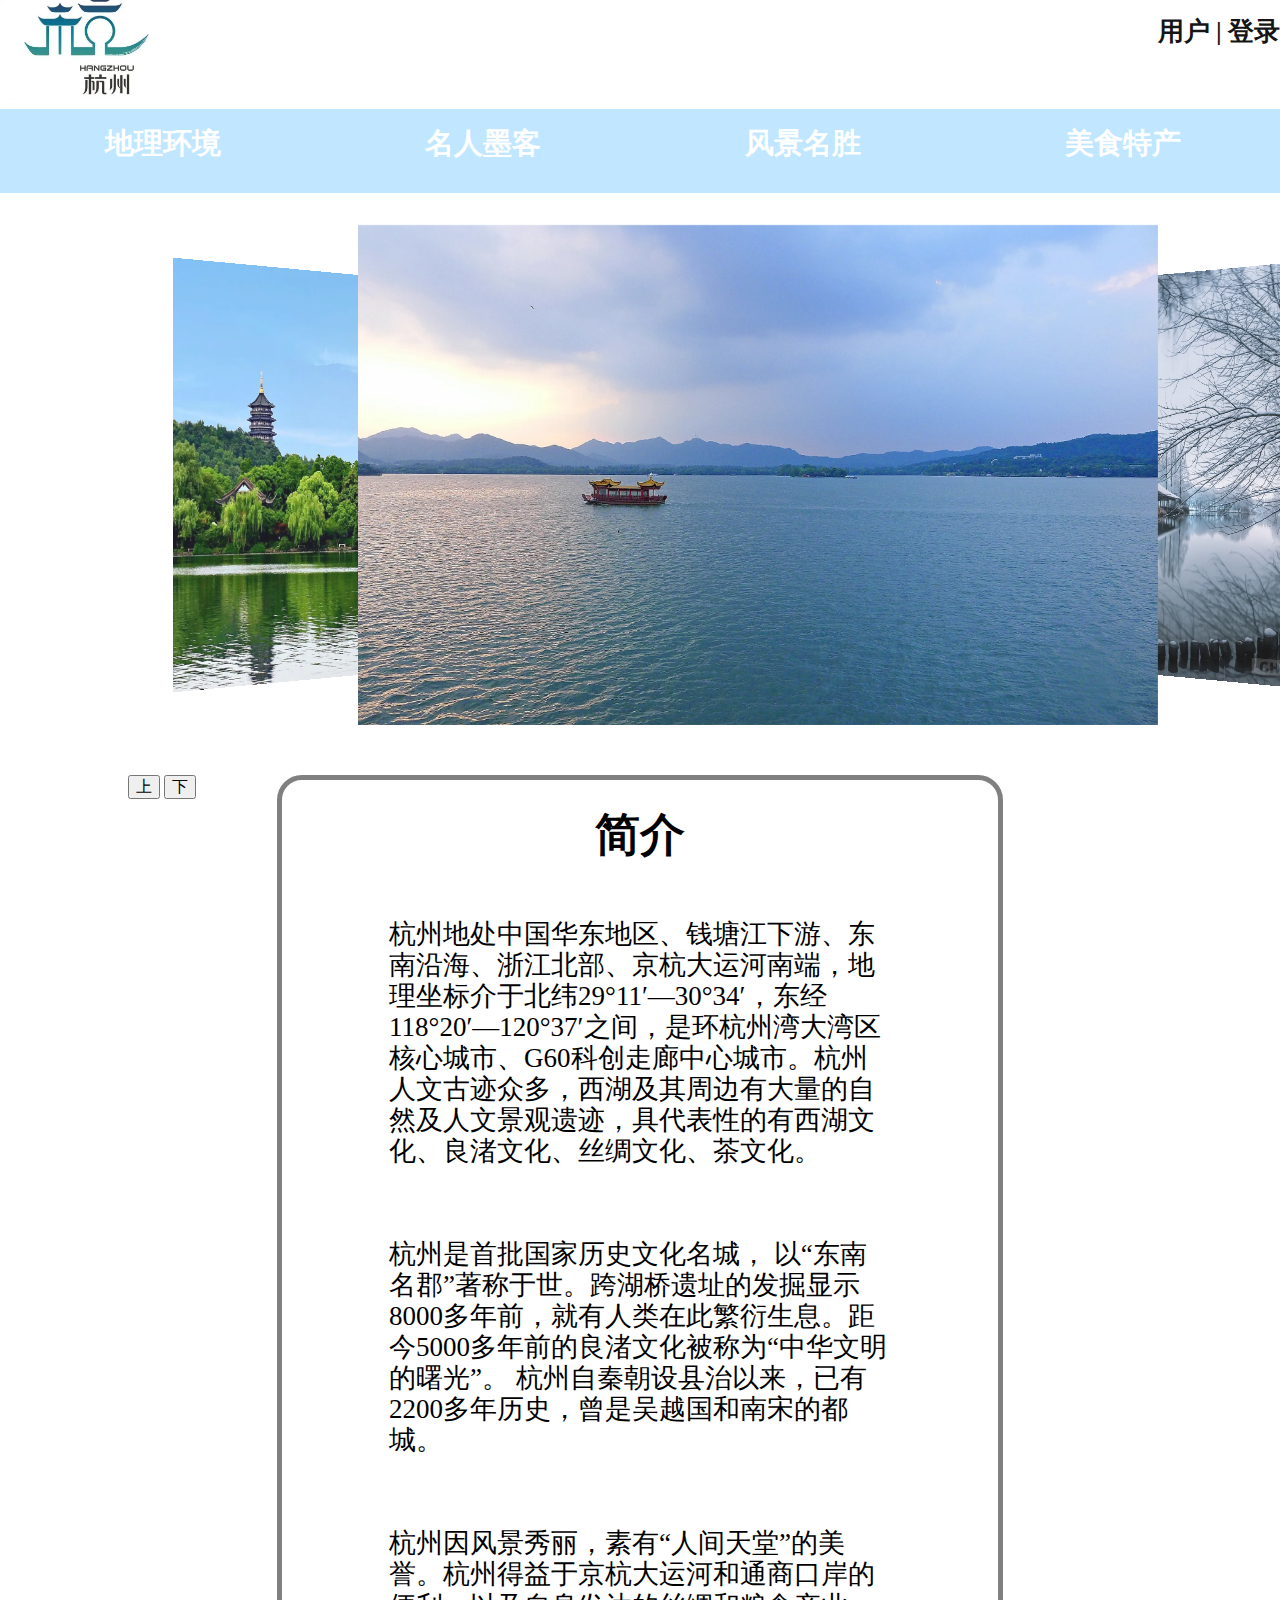
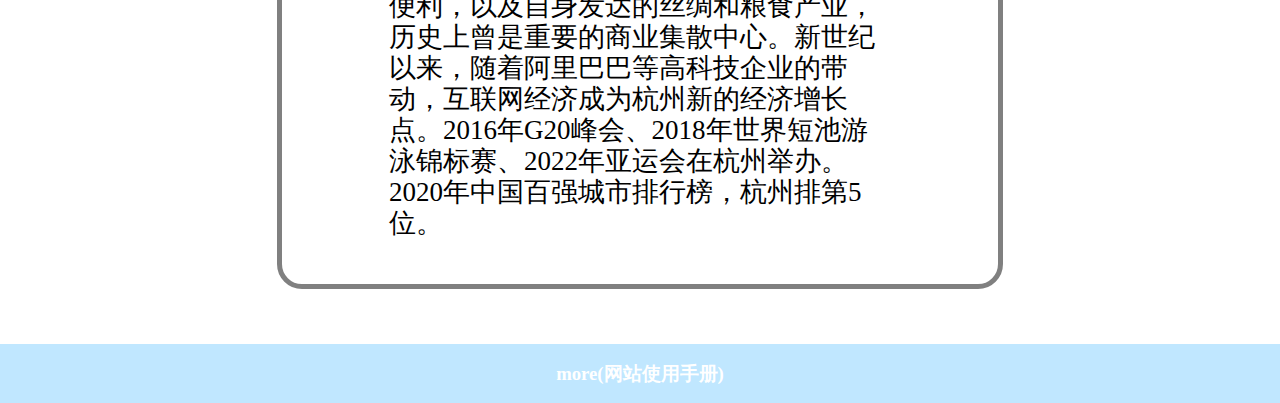
<file: index.html>
<!DOCTYPE html>
<html>
<head>
	<meta charset = "UTF-8">
	<!-- <meta name="viewport"
      content="width=device-width; initial-scale=1; maximum-scale=1; minimum-scale=1; user-scalable=no;"> -->
	<link rel="stylesheet" type="text/css" href="css/style.css">
	<script src="js/jquery-1.9.1.min.js"></script>
	
	<title>介绍杭州</title>
</head>
<body>
	<header>
		<img src="./static/logo.jpg" height="100vh" />
		<a href="log.html" id="log1"><h1>用户 | 登录</h1></a>
	</header>
	<div id="d1">
		<span><a href="dili.html">地理环境</a></span>
		<span><a href="mingren.html">名人墨客</a></span>
		<span><a href="fengjing.html">风景名胜</a></span>
		<span><a href="meishi.html">美食特产</a></span>
	</div>
	<div id="d2">
		<div class="lbt-box">
			<div class="imgs">
				<div class="imgitem">
					<img src="static/00.jpg">
				</div>
				<div class="imgitem">
					<img src="static/001.jpg">
				</div>
				<div class="imgitem">
					<img src="static/03.jpg">
				</div>
				<div class="imgitem">
					<img src="static/01.jpg">
				</div>
			
				<div class="imgitem">
					<img src="static/00.jpg">
				</div>
				<div class="imgitem">
					<img src="static/001.jpg">
				</div>
				<div class="imgitem">
					<img src="static/03.jpg">
				</div>
				<div class="imgitem">
					<img src="static/01.jpg">
				</div>
				
			</div>
			<button id="pre" type="button">上</button>
			<button id="next" type="button">下</button>
		</div>
	<span id="pp">
		<h1>简介</h1>
		<p>
		 杭州地处中国华东地区、钱塘江下游、东南沿海、浙江北部、京杭大运河南端，地理坐标介于北纬29°11′—30°34′，东经118°20′—120°37′之间，是环杭州湾大湾区核心城市、G60科创走廊中心城市。杭州人文古迹众多，西湖及其周边有大量的自然及人文景观遗迹，具代表性的有西湖文化、良渚文化、丝绸文化、茶文化。
		</p>
        <p> 
		杭州是首批国家历史文化名城， 以“东南名郡”著称于世。跨湖桥遗址的发掘显示8000多年前，就有人类在此繁衍生息。距今5000多年前的良渚文化被称为“中华文明的曙光”。
	    杭州自秦朝设县治以来，已有2200多年历史，曾是吴越国和南宋的都城。
		</p> 
		<p>
		杭州因风景秀丽，素有“人间天堂”的美誉。杭州得益于京杭大运河和通商口岸的便利，以及自身发达的丝绸和粮食产业，历史上曾是重要的商业集散中心。新世纪以来，随着阿里巴巴等高科技企业的带动，互联网经济成为杭州新的经济增长点。2016年G20峰会、2018年世界短池游泳锦标赛、2022年亚运会在杭州举办。 2020年中国百强城市排行榜，杭州排第5位。
		</p>
	</span>
	</div>
	<div id="bo"><a href="more.html"><h3> more(网站使用手册)</h3></a></div>
	
</body>
<script type="text/javascript" src="js/index.js"></script>
</html>
</file>
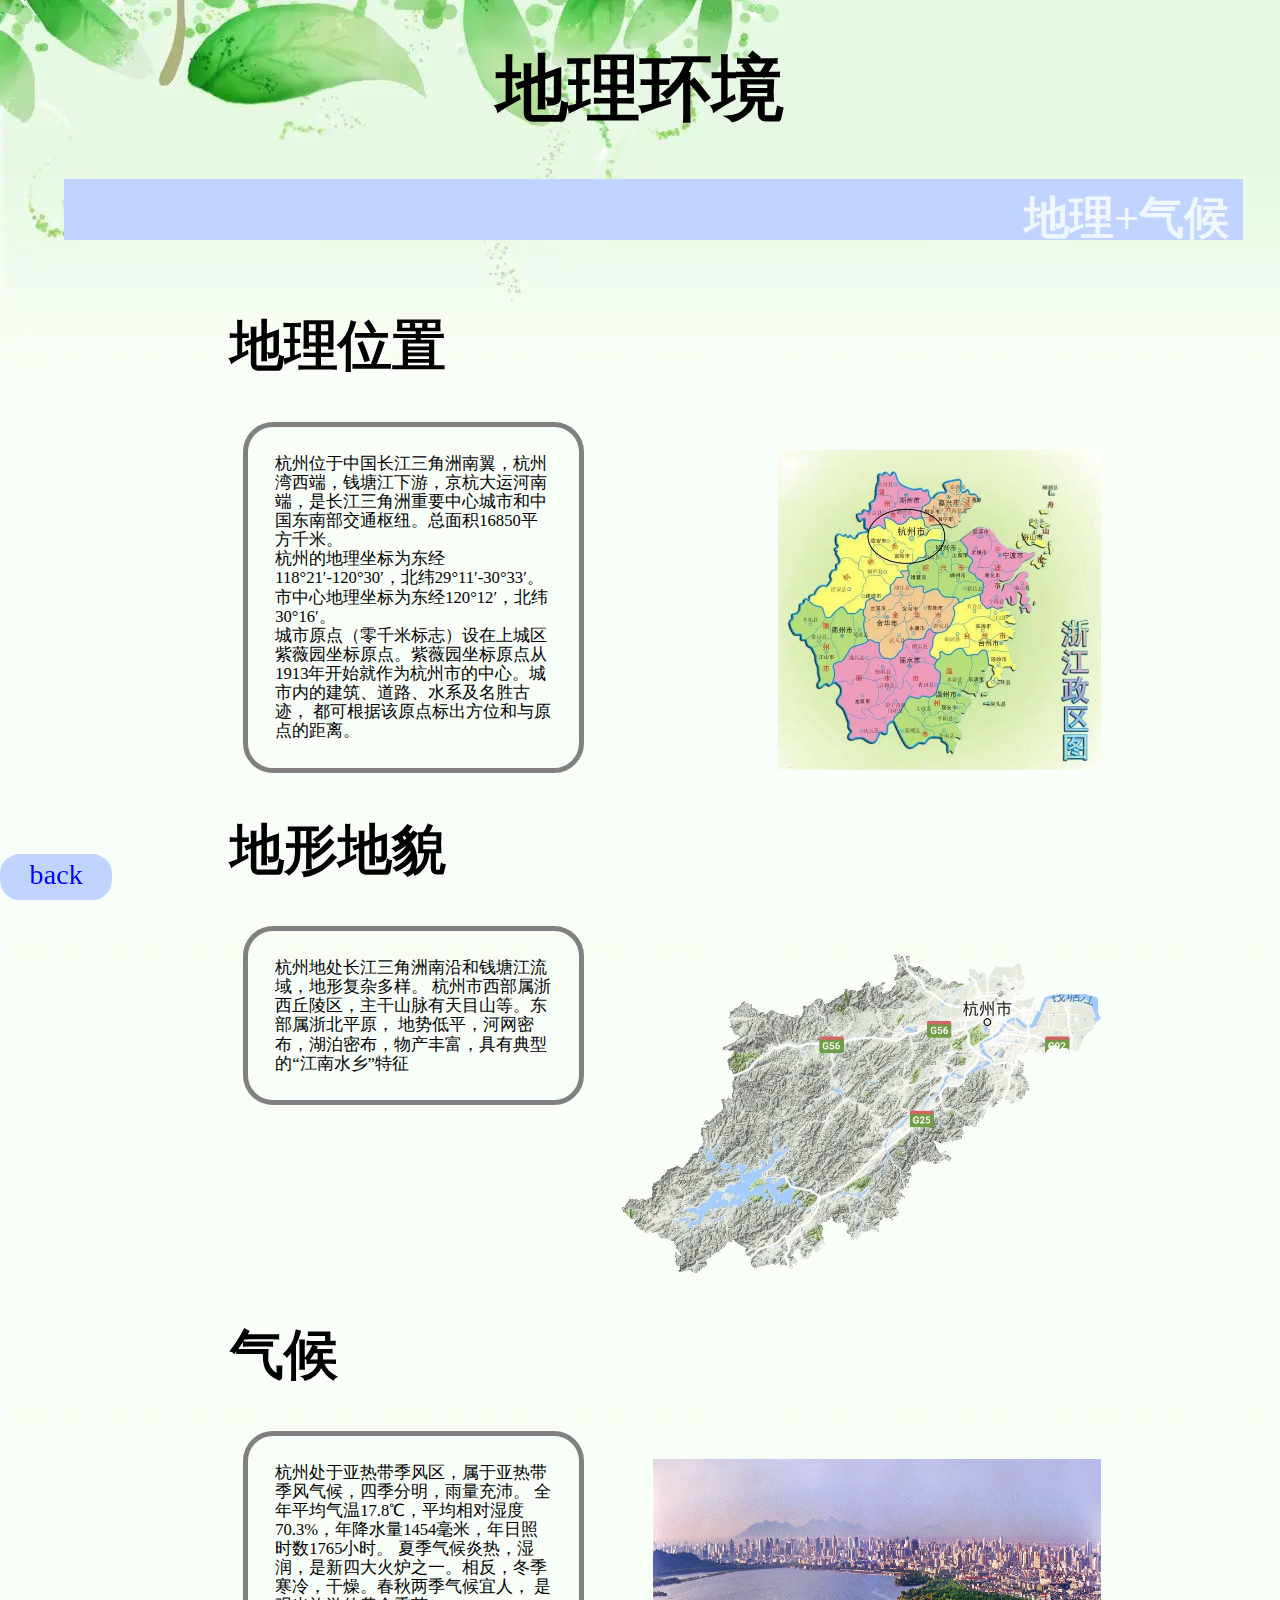
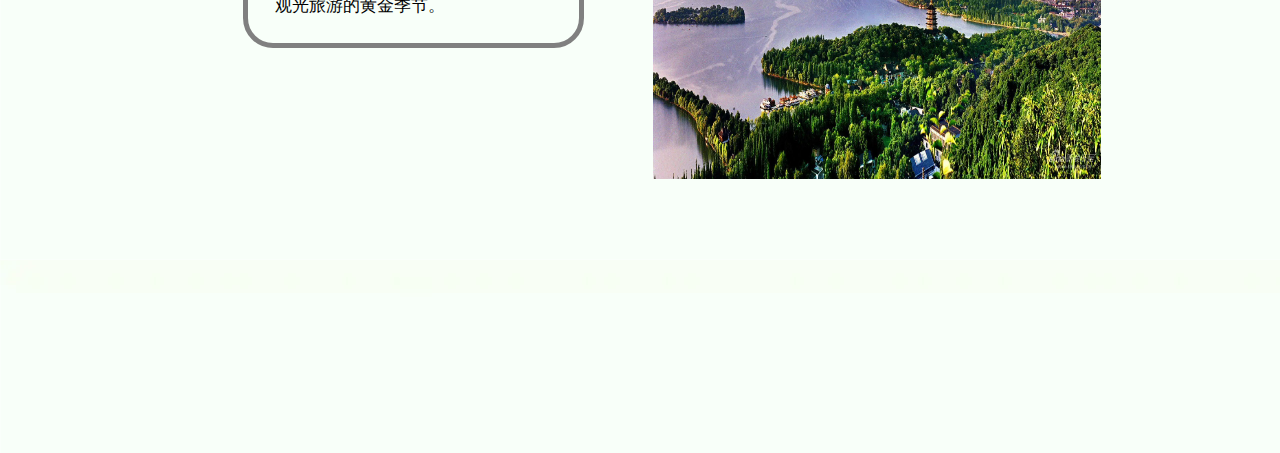
<file: dili.html>
<!DOCTYPE html>
<html>
    <head>
    <meta charset = "UTF-8">
	<link rel="stylesheet" type="text/css" href="css/dili.css">
	<title>
        地理
    </title>
    </head>
    <body>
        <div id="d0">
        <h1>地理环境</h1>
        <div id="d00">地理+气候</div>

        </div>
        <div id="item">
                <div class="d22">
                    <div class="d10">
                        <h2>地理位置</h2>
                        <div class="d1">
                        <p>
                            杭州位于中国长江三角洲南翼，杭州湾西端，钱塘江下游，京杭大运河南端，是长江三角洲重要中心城市和中国东南部交通枢纽。总面积16850平方千米。<br/>
                            杭州的地理坐标为东经118°21′-120°30′，北纬29°11′-30°33′。市中心地理坐标为东经120°12′，北纬30°16′。<br/>

                            城市原点（零千米标志）设在上城区紫薇园坐标原点。紫薇园坐标原点从1913年开始就作为杭州市的中心。城市内的建筑、道路、水系及名胜古迹，
                            都可根据该原点标出方位和与原点的距离。
                        </p>
                        </div>
                    </div>
                    <div class="pic"><img class="p" src="static/地理/地图1.jpg"></div>
                </div>
                <div class="d22"> 
                    <div class="d10">
                    <h2>地形地貌</h2>
                    <div class="d1">
                    <p>
                        杭州地处长江三角洲南沿和钱塘江流域，地形复杂多样。
                        杭州市西部属浙西丘陵区，主干山脉有天目山等。东部属浙北平原，
                        地势低平，河网密布，湖泊密布，物产丰富，具有典型的“江南水乡”特征
                    </p>
                    </div>
                    </div>
                    <div class="pic"><img class="p" src="static/地理/地形1.jpg"></div>
                    
                </div>
                <div class="d22">
                    <div class="d10">
                    <h2>气候</h2>
                    <div class="d1">
                    <p>
                        杭州处于亚热带季风区，属于亚热带季风气候，四季分明，雨量充沛。
                        全年平均气温17.8℃，平均相对湿度70.3%，年降水量1454毫米，年日照时数1765小时。
                        夏季气候炎热，湿润，是新四大火炉之一。相反，冬季寒冷，干燥。春秋两季气候宜人，
                        是观光旅游的黄金季节。
                    </p>
                    </div>
                    </div>
                    <div class="pic"><img id="sp"  src="static/01.jpg"></div>
                </div>
        </div>
        <a href="index.html"><div id="bo">back</div></a>
    </body>
</html>
</file>
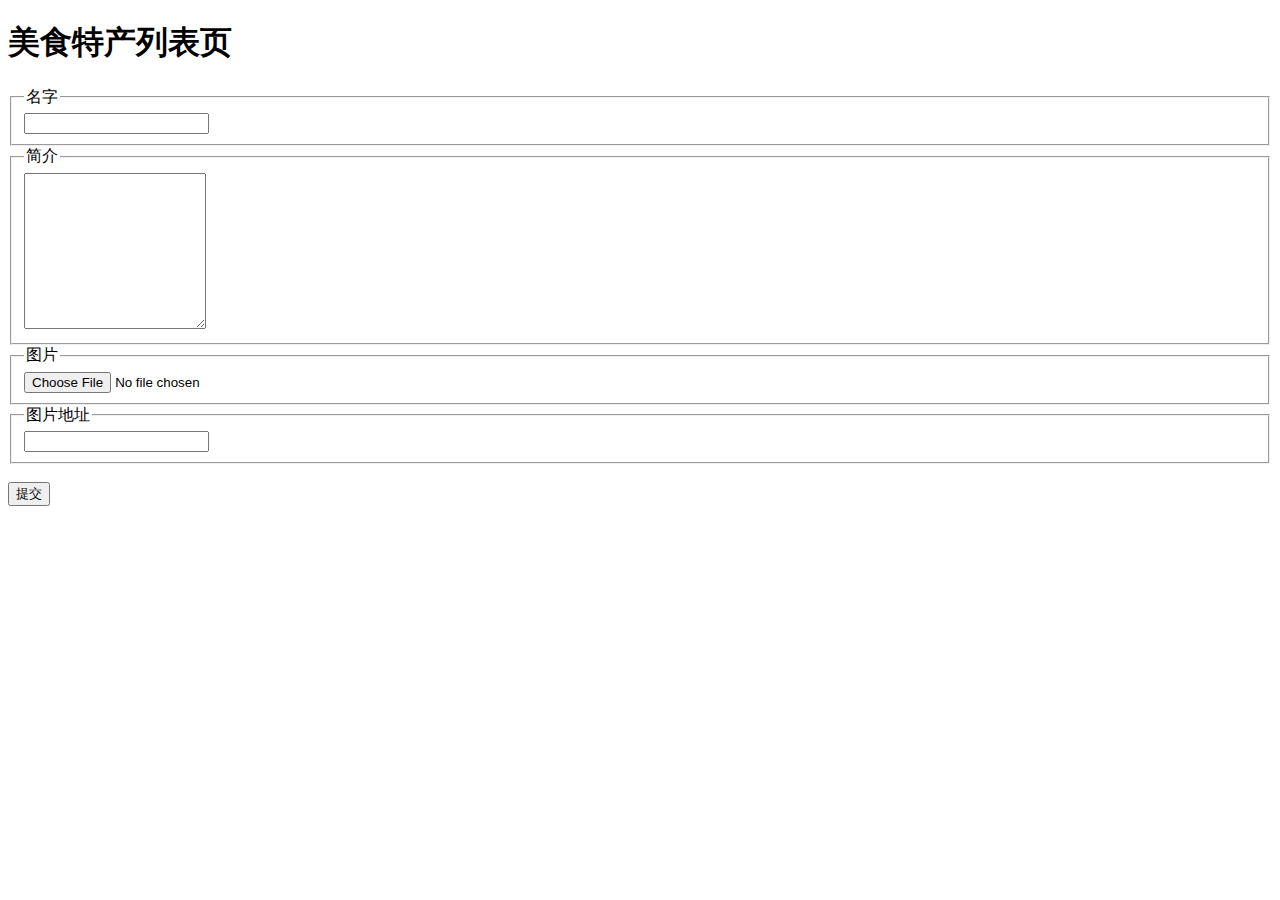
<file: edit2.html>
<!DOCTYPE html>
<html>
<head>
    <meta charset = "UTF-8">
    <meta name="viewport"
      content="width=device-width; initial-scale=1; maximum-scale=1; minimum-scale=1; user-scalable=no;">
    <title>表单2</title>
</head>
<body>
    <h1 text-align="center"> 美食特产列表页 </h1>
    <fieldset>
		<legend>名字</legend>
			<input type="text" name="textTest" maxlength="9"
			size="20" class="textname"/>
	</fieldset>
    <fieldset>
		<legend>简介</legend>
			<textarea name="textareaTest"
				cols="20"
				rows="10" class="content">
			</textarea>
	</fieldset>
    <fieldset>
		<legend>图片</legend>
			<input type="file" name="fileTest" size="30" id="upload_file"/>
	</fieldset>
	<fieldset>
		<legend>图片地址</legend>
		<input type="text" name="address" maxlength="30" size="20" class="address"/>
	</fieldset>
	</br>
    <button onclick="button()"> 提交</button>
	<a id="back11" href="./meishi.html"></a>
</body>
<script src="js/jquery-1.9.1.min.js"></script>
<script type="text/javascript" src="js/edit2.js"></script>
</html>
</file>
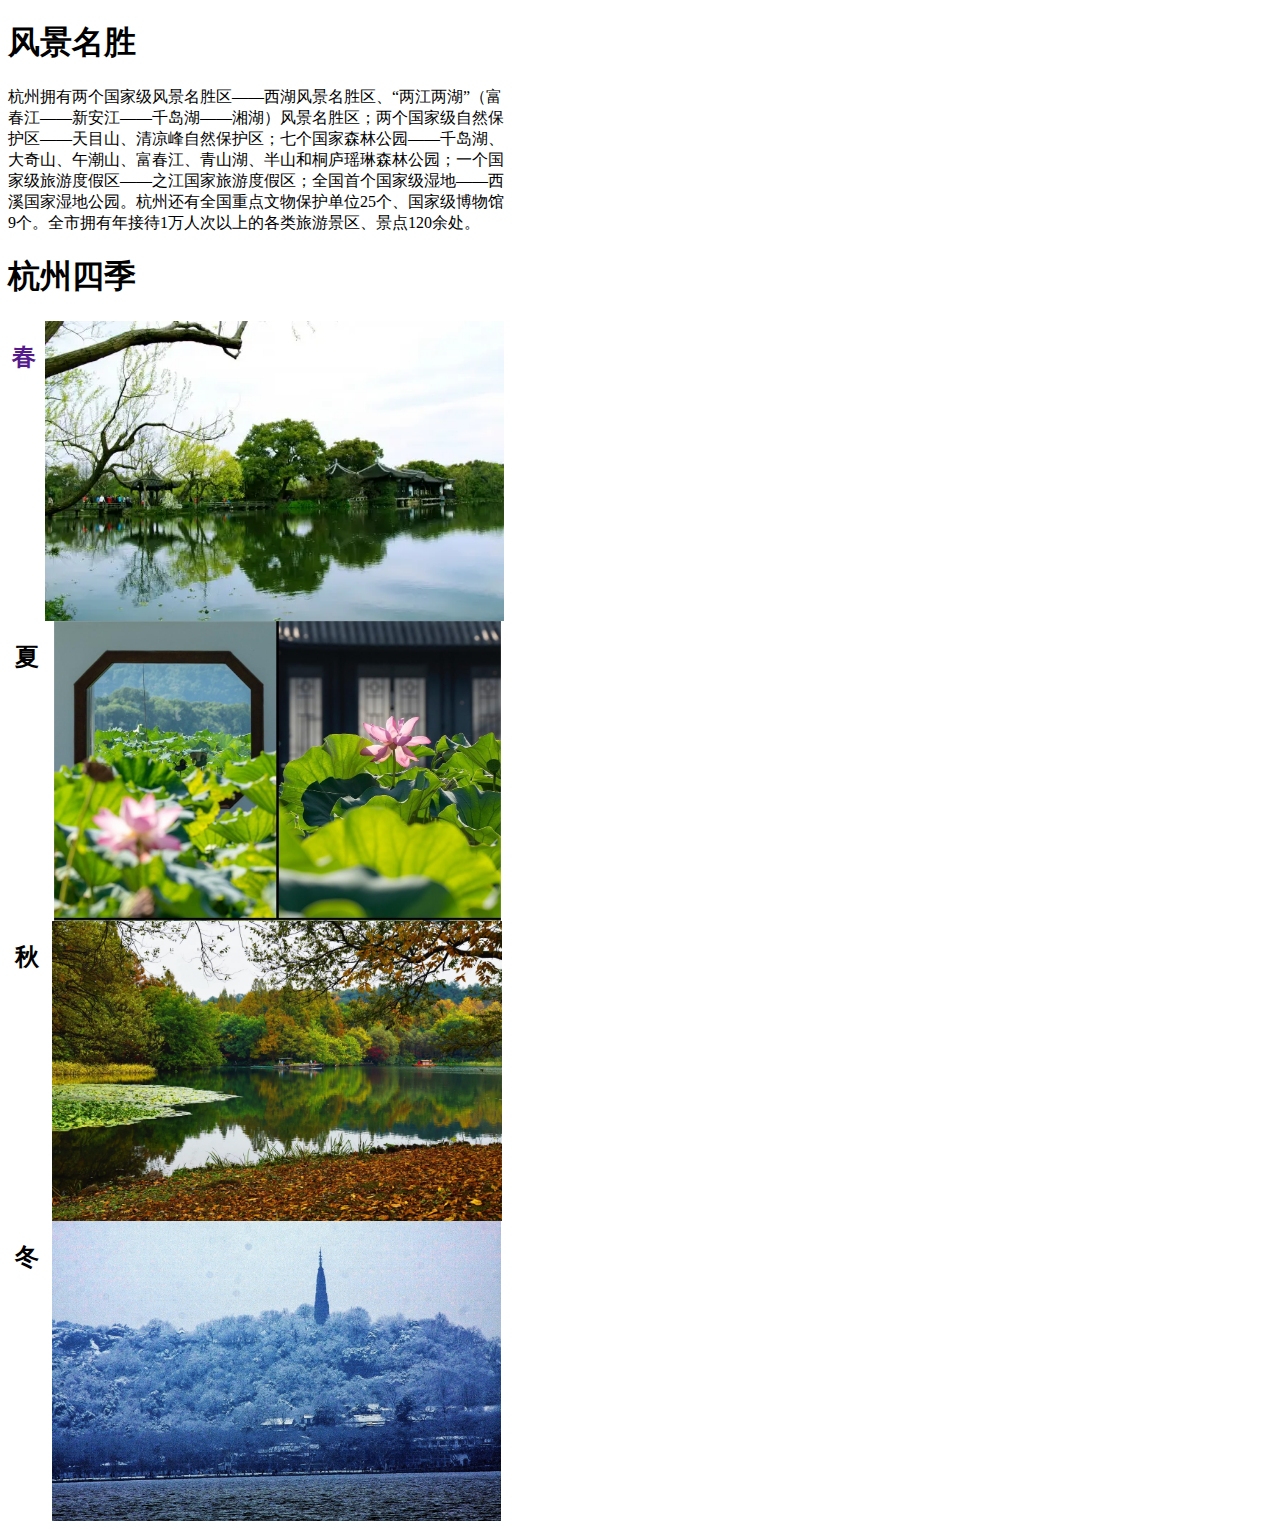
<file: fengjing.html>
<!DOCTYPE html>
<html>
    <head>
    <meta charset = "UTF-8">
	<link rel="stylesheet" type="text/css" href="css/fengjing.css">
	<title>
        风景名胜
    </title>
        
    </head>
    <body>
    <div id="d0">
    <h1>风景名胜</h1>
    <p>杭州拥有两个国家级风景名胜区——西湖风景名胜区、“两江两湖”（富春江——新安江——千岛湖——湘湖）风景名胜区；两个国家级自然保护区——天目山、清凉峰自然保护区；七个国家森林公园——千岛湖、大奇山、午潮山、富春江、青山湖、半山和桐庐瑶琳森林公园；一个国家级旅游度假区——之江国家旅游度假区；全国首个国家级湿地——西溪国家湿地公园。杭州还有全国重点文物保护单位25个、国家级博物馆9个。全市拥有年接待1万人次以上的各类旅游景区、景点120余处。</p>
    <h1>杭州四季</h1>
    </div>
    <div id="d1">
        <a href="">
            <div>
                <h2>春</h2>
            </div>
            <div>
                <img src="static/风景/春.jpg" height="300px">
            </div>
        </a>
        <a>
            <div>
                <h2>夏</h2>
            </div>
            <div>
                <img src="static/风景/夏(1).png" height="300px">
            </div>
        </a>
        <a>
            <div>
                <h2>秋</h2>

            </div>
            <div>
                <img src="static/风景/秋.jpg" height="300px">
            </div>
        </a>
        <a>
            <div>
                <h2>冬</h2>
            </div>
            <div>
                <img src="static/风景/冬.jpg" height="300px">
            </div>
        </a>
    </div>
    </body>
</html>
</file>
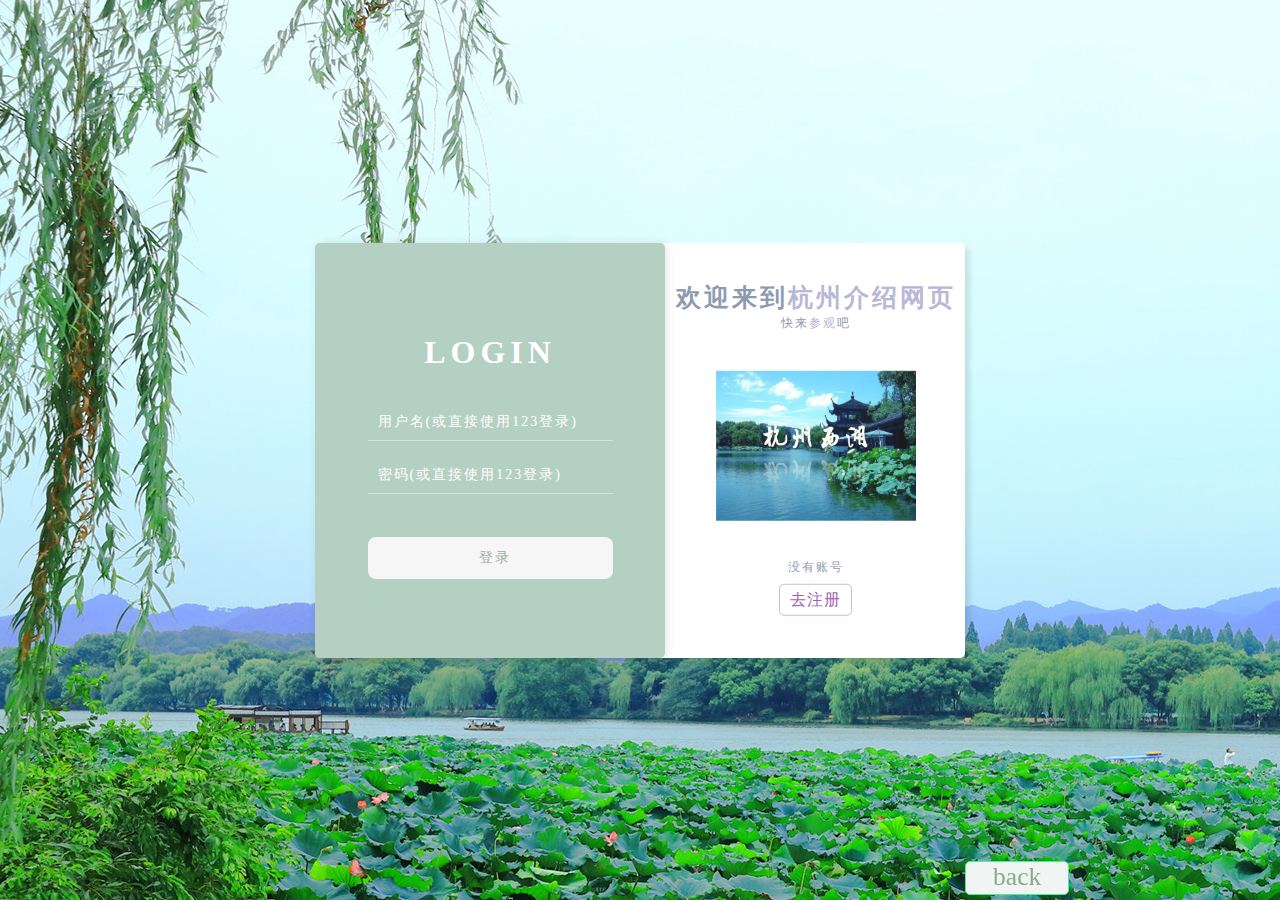
<file: log.html>
<!DOCTYPE html>
<html lang="en">
<head>
    <meta charset="UTF-8">
    <meta http-equiv="X-UA-Compatible" content="IE=edge">
    <meta name="viewport" content="width=device-width, initial-scale=1.0">
    <link rel="stylesheet" type="text/css" href="css/log.css">
	<script src="js/jquery-1.9.1.min.js"></script>
    <title>log-in</title>
</head>
<body>
    <div class="container">
        <div class="form-box">
            <!-- 注册 -->
		<form action="" method="post" class="register-box hidden">
			<h1>register</h1>
			<input type="text" placeholder="用户名" name="username" id="user1">
			<input type="password" placeholder="密码" name="password" id="pw1">
			<input type="button" name="" class="but" id="reg" value="注册" />
		</form>
		<!-- 登录 -->
            <form action="" method="post" class="login-box">
            	<h1>login</h1>
            	<input type="text" placeholder="用户名(或直接使用123登录)" name="username" id="user2">
            	<input type="password" placeholder="密码(或直接使用123登录)" name="password" id="pw2">
            	<input type="button" name="" class="but" id="log" value="登录" />
            </form>
        </div>
        <div class="con-box left">
            <h2>欢迎来到<span>杭州介绍网页</span></h2>
            <p>快来<span>参观</span>吧</p>
            <img src="./static/04.jpg" alt="">
            <p>已有账号</p>
            <button id="login">去登录</button>
        </div>
        <div class="con-box right">
            <h2>欢迎来到<span>杭州介绍网页</span></h2>
            <p>快来<span>参观</span>吧</p>
            <img src="./static/04.jpg" alt="">
            <p>没有账号</p>
            <button id="register">去注册</button>
        </div>
    </div>
    <a href="index.html"><div id="bo">back</div></a>
    <script type="text/javascript" src="js/log.js"></script> 
</body>
</html>
</file>
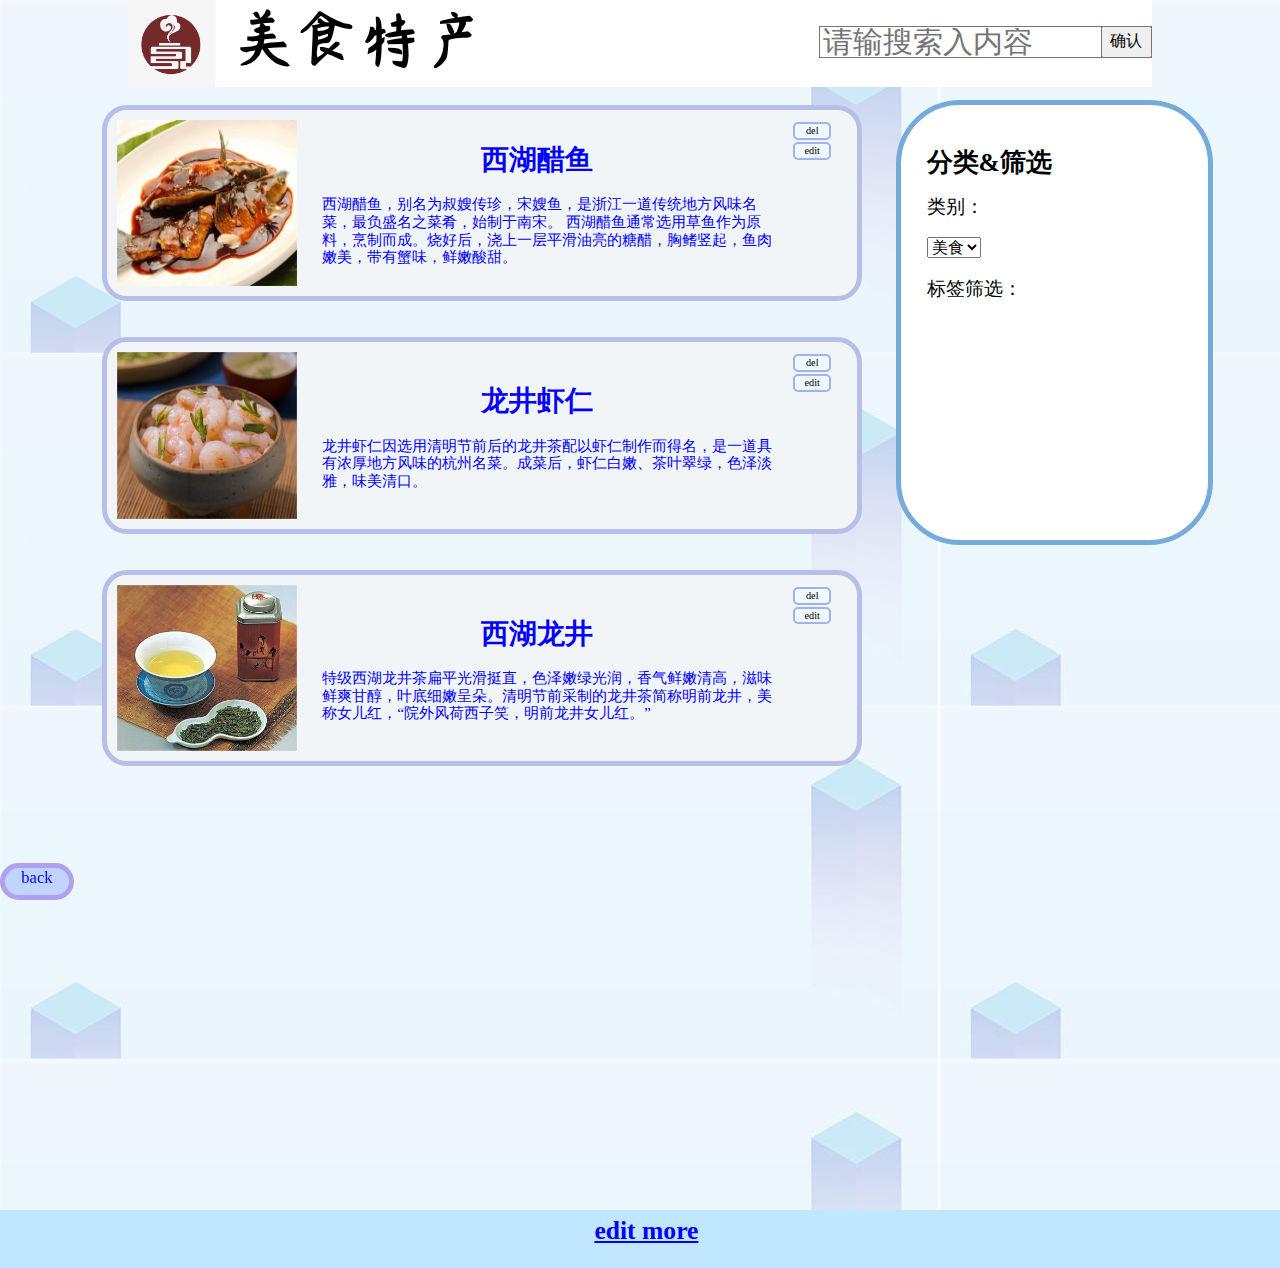
<file: meishi.html>
<!DOCTYPE html>
<html>
    <head>
    <meta charset = "UTF-8">
	<link rel="stylesheet" type="text/css" href="css/meishi.css">
	<title>
        美食特产
    </title>
    </head>
    <body>
        <div id="d0">
            <img id="head1" src="static/foodlogo.jpg">
            <i id="head0" class="web-font">美食特产</i>
            <span class="i1">
                <input type="text" class="in1" placeholder="请输搜索入内容">
            </span>
            <span class="i2">
                <input type="submit" class="in2" value="确认">
            </span>
        </div>
        <div id="d1">
            <span class="i0">
            </span>
        </div>
        <div id="d2">
            <div class="ex_all">
                <span id="ds1">
                    <span class="item" id="x">
                        <a class="fff" href="./fenyemian/meishi/糖醋排骨.html?id=x">
                            <div>
                                <img src="static/页面素材/美食/西湖醋鱼/00.jpg">
                            </div>
                            <div class="f2">
                                <h1 class="web-font2">西湖醋鱼</h1>
                                <p>
                                    西湖醋鱼，别名为叔嫂传珍，宋嫂鱼，是浙江一道传统地方风味名菜，最负盛名之菜肴，始制于南宋。
                                    西湖醋鱼通常选用草鱼作为原料，烹制而成。烧好后，浇上一层平滑油亮的糖醋，胸鳍竖起，鱼肉嫩美，带有蟹味，鲜嫩酸甜。

                                </p>
                            </div>
                        </a> 
                        <div class="change">
                                <button  onclick="del1(this)" class="del1">del</button>
                                <button onclick="window.open('./edit.html')">edit</button>
                        </div>
                    </span>
                    <span class="item" id="y">
                        <a class="fff" href="./fenyemian/meishi/龙井虾仁.html?id=y">
                            <div>
                                <img src="static/页面素材/美食/龙井虾仁/00.jpg">
                            </div>
                            <div class="f2">
                                <h1 class="web-font2">龙井虾仁</h1>
                                <p>
                                    龙井虾仁因选用清明节前后的龙井茶配以虾仁制作而得名，是一道具有浓厚地方风味的杭州名菜。成菜后，虾仁白嫩、茶叶翠绿，色泽淡雅，味美清口。
                                </p>
                            </div>
                        </a> 
                        <div class="change">
                                <button onclick="del1(this)">del</button>
                                <button onclick="window.open('./edit.html')">edit</button>
                        </div>
                    </span>
                    <span class="item" id="z">
                        <a class="fff" href="./yemian.html?id=z">
                            <div>
                                <img src="static/页面素材/特产/西湖龙井/00.jpg">
                            </div>
                            <div class="f2">
                                <h1 class="web-font2">西湖龙井</h1>
                                <p>
                                    特级西湖龙井茶扁平光滑挺直，色泽嫩绿光润，香气鲜嫩清高，滋味鲜爽甘醇，叶底细嫩呈朵。清明节前采制的龙井茶简称明前龙井，美称女儿红，“院外风荷西子笑，明前龙井女儿红。”
                                </p>   
                            </div>
                        </a> 
                        <div class="change">
                                <button onclick="del1(this)">del</button>
                                <button >edit</button>
                        </div>
                    </span>

                </span>

                <div class="extra"></div>
            </div>
            <span id="ds2">
                <h1>分类&筛选</h1>
                <div>
                    <div>
                    <p>类别：</p>
                    <select>
                        <option>美食</option>
                        <option>特产</option>
                    </select>
                    </div>
                    <div>
                        <p>标签筛选：</p>
                    </div>
                </div>
            </span>
        </div>
        <div>
            <a href="edit2.html" id="b1"> edit more</a>
        </div>
        <a href="index.html"><div id="bo">back</div></a>
    </body>
    <script src="js/jquery-1.9.1.min.js"></script>
<script type="text/javascript" src="js/meishi.js"></script>
</html>
</file>
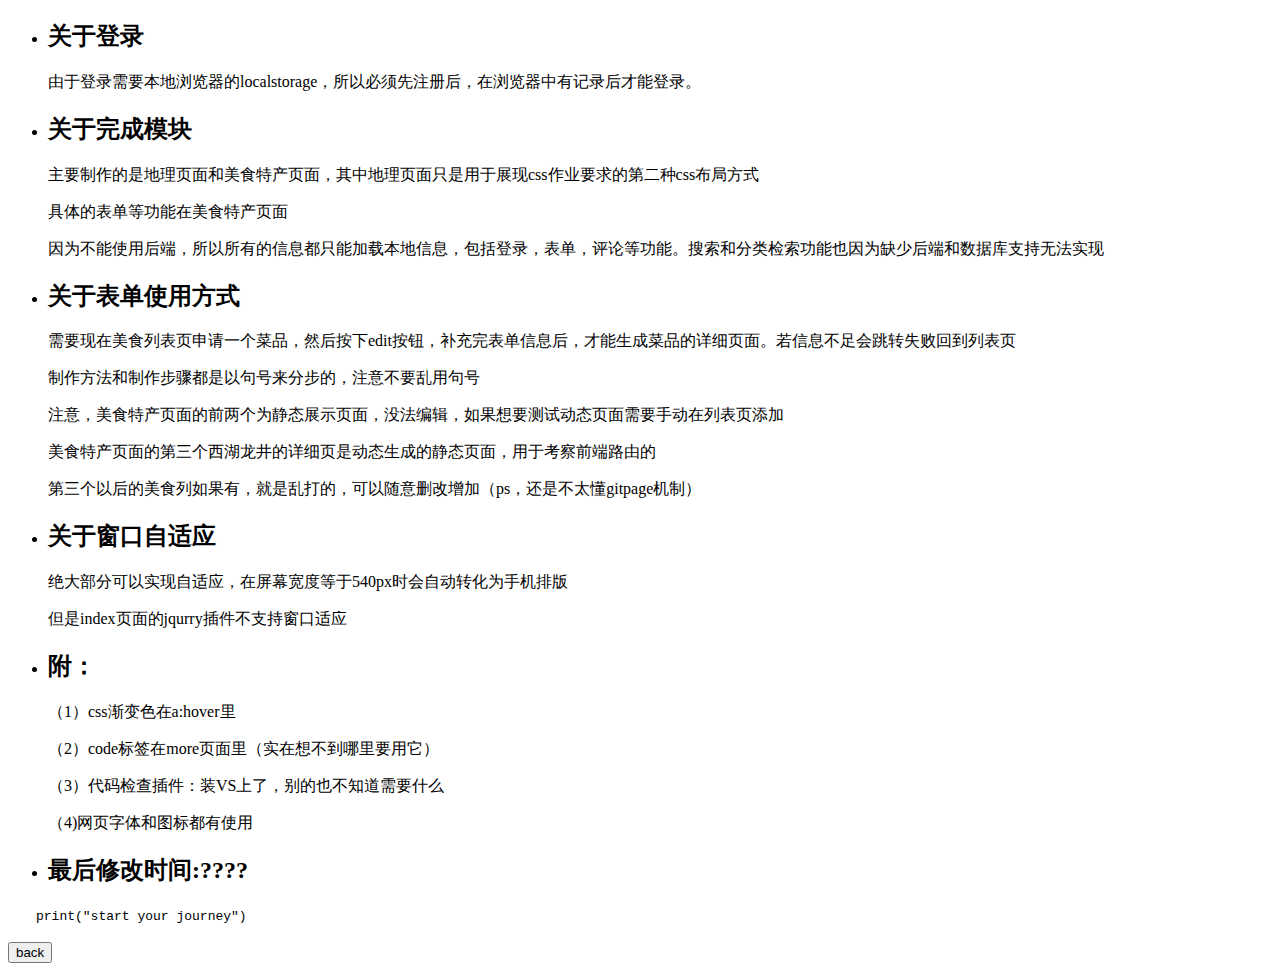
<file: more.html>
<!DOCTYPE html>
<html>
    <head>
        <meta charset = "UTF-8">
        <title>
            more
        </title>
        </head>
    <ul>
        <li>
            <h2>关于登录</h2>
            <p>
                由于登录需要本地浏览器的localstorage，所以必须先注册后，在浏览器中有记录后才能登录。
            </p>
        </li>
        <li>
            <h2>关于完成模块</h2>
            <p>主要制作的是地理页面和美食特产页面，其中地理页面只是用于展现css作业要求的第二种css布局方式</p>
            <p>具体的表单等功能在美食特产页面</p>
            <p>因为不能使用后端，所以所有的信息都只能加载本地信息，包括登录，表单，评论等功能。搜索和分类检索功能也因为缺少后端和数据库支持无法实现</p>
        </li>
        <li>
            <h2>关于表单使用方式</h2>
            <p>需要现在美食列表页申请一个菜品，然后按下edit按钮，补充完表单信息后，才能生成菜品的详细页面。若信息不足会跳转失败回到列表页</p>
            <p>制作方法和制作步骤都是以句号来分步的，注意不要乱用句号</p>
            <p>注意，美食特产页面的前两个为静态展示页面，没法编辑，如果想要测试动态页面需要手动在列表页添加</p>
            <p>美食特产页面的第三个西湖龙井的详细页是动态生成的静态页面，用于考察前端路由的</p>
            <p>第三个以后的美食列如果有，就是乱打的，可以随意删改增加（ps，还是不太懂gitpage机制）</p>
        </li>
        <li>
            <h2>关于窗口自适应</h2>
            <p>绝大部分可以实现自适应，在屏幕宽度等于540px时会自动转化为手机排版</p>
            <p>但是index页面的jqurry插件不支持窗口适应</p>
        </li>
        <li>
            <h2>附：</h2>
            <p>（1）css渐变色在a:hover里</p>
            <p>（2）code标签在more页面里（实在想不到哪里要用它）</p>
            <p>（3）代码检查插件：装VS上了，别的也不知道需要什么</p>
            <p>（4)网页字体和图标都有使用</p>
        </li>
        <li>
            <h2>最后修改时间:????</h2>
        </li>
    </ul>
    &nbsp; &nbsp; &nbsp; &nbsp;<code>print("start your journey")</code>
    <br>
    <br>
    <a href="index.html"><button>back</button></a>
</html>
</file>
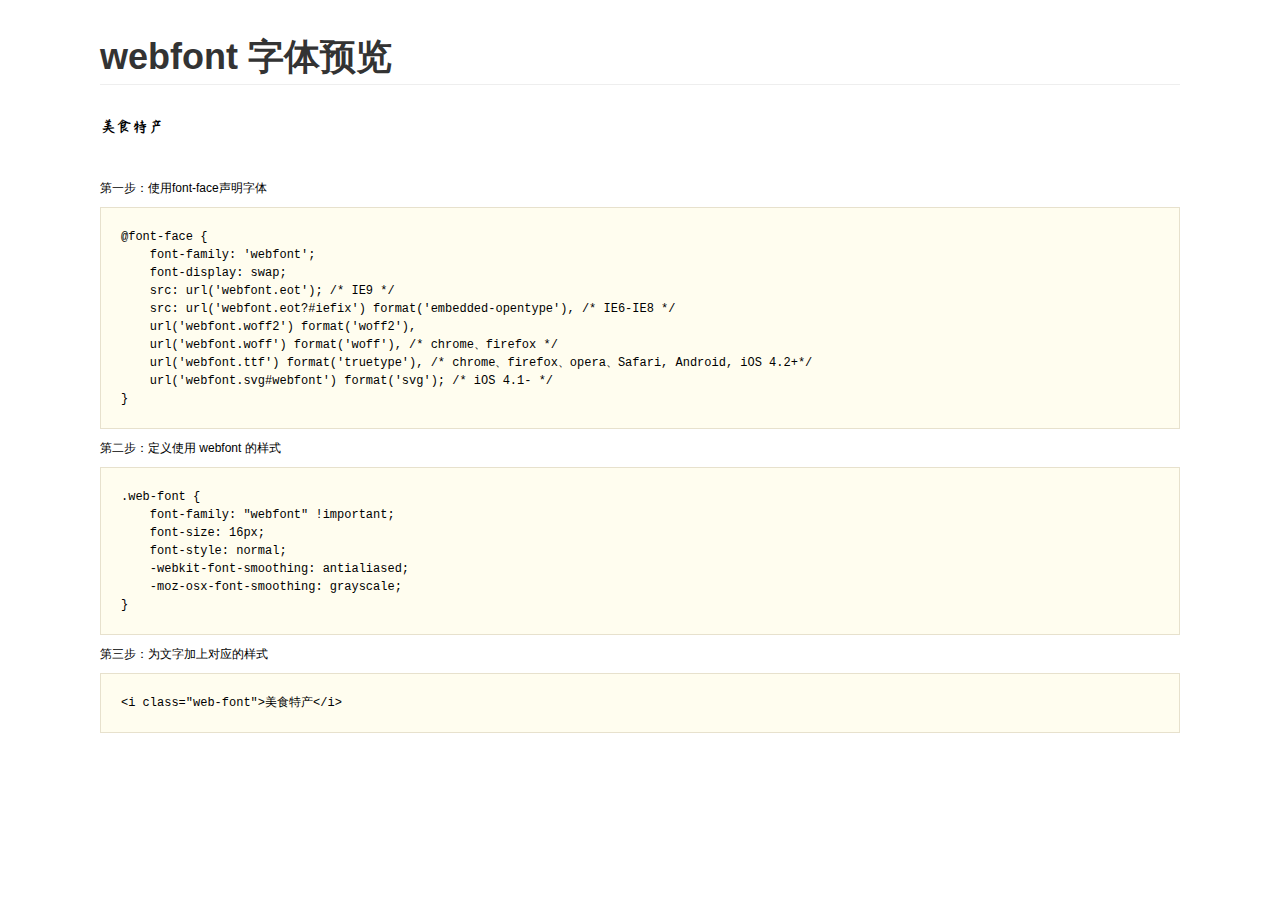
<file: font/webfont_rgvyrf1fa4a/demo.html>
<html>
<head>
    <meta charset="utf-8"/>
    <title>Webfont Demo</title>
    <style>
/*
KISSY CSS Reset
理念：1. reset 的目的不是清除浏览器的默认样式，这仅是部分工作。清除和重置是紧密不可分的。
2. reset 的目的不是让默认样式在所有浏览器下一致，而是减少默认样式有可能带来的问题。
3. reset 期望提供一套普适通用的基础样式。但没有银弹，推荐根据具体需求，裁剪和修改后再使用。
特色：1. 适应中文；2. 基于最新主流浏览器。
维护：玉伯<lifesinger@gmail.com>, 正淳<ragecarrier@gmail.com>
 */

/** 清除内外边距 **/
body, h1, h2, h3, h4, h5, h6, hr, p, blockquote, /* structural elements 结构元素 */
dl, dt, dd, ul, ol, li, /* list elements 列表元素 */
pre, /* text formatting elements 文本格式元素 */
form, fieldset, legend, button, input, textarea, /* form elements 表单元素 */
th, td /* table elements 表格元素 */ {
  margin: 0;
  padding: 0;
}

/** 设置默认字体 **/
body,
button, input, select, textarea /* for ie */ {
  font: 12px/1.5 tahoma, arial, \5b8b\4f53, sans-serif;
}
h1, h2, h3, h4, h5, h6 { font-size: 100%; }
address, cite, dfn, em, var { font-style: normal; } /* 将斜体扶正 */
code, kbd, pre, samp { font-family: courier new, courier, monospace; } /* 统一等宽字体 */
small { font-size: 12px; } /* 小于 12px 的中文很难阅读，让 small 正常化 */

/** 重置列表元素 **/
ul, ol { list-style: none; }

/** 重置文本格式元素 **/
a { text-decoration: none; }
a:hover { text-decoration: underline; }


/** 重置表单元素 **/
legend { color: #000; } /* for ie6 */
fieldset, img { border: 0; } /* img 搭车：让链接里的 img 无边框 */
button, input, select, textarea { font-size: 100%; } /* 使得表单元素在 ie 下能继承字体大小 */
/* 注：optgroup 无法扶正 */

/** 重置表格元素 **/
table { border-collapse: collapse; border-spacing: 0; }

/* 清除浮动 */
.ks-clear:after, .clear:after {
  content: '\20';
  display: block;
  height: 0;
  clear: both;
}

.ks-clear, .clear {
  *zoom: 1;
}

.main {padding: 30px 100px;}
.main h1{font-size:36px; color:#333; text-align:left;margin-bottom:30px; border-bottom: 1px solid #eee;}

.helps{margin-top:40px;}
.helps pre{
  padding:20px;
  margin:10px 0;
  border:solid 1px #e7e1cd;
  background-color: #fffdef;
  overflow: auto;
}

.icon_lists li{
  float:left;
  width: 100px;
  height:150px;
  text-align: center;
}

.icon_lists .icon{
  font-size: 42px;
  line-height: 100px;
  margin: 10px 0;
  color:#333;
  -webkit-transition: font-size 0.25s ease-out 0s;
  -moz-transition: font-size 0.25s ease-out 0s;
  transition: font-size 0.25s ease-out 0s;
}

.icon_lists .icon:hover{
  font-size: 100px;
}

@font-face {
  font-family: "webfont";
  font-display: swap;
  src: url('webfont.eot'); /* IE9 */
  src: url('webfont.eot?#iefix') format('embedded-opentype'), /* IE6-IE8 */
  url('webfont.woff2') format('woff2'),
  url('webfont.woff') format('woff'), /* chrome、firefox */
  url('webfont.ttf') format('truetype'), /* chrome、firefox、opera、Safari, Android, iOS 4.2+*/
  url('webfont.svg#webfont') format('svg'); /* iOS 4.1- */
}

.web-font {
  font-family: "webfont" !important;
  font-size: 16px;
  font-style: normal;
  -webkit-font-smoothing: antialiased;
  -moz-osx-font-smoothing: grayscale;
}
    </style>
</head>
<body>
    <div class="main">
        <h1>webfont 字体预览</h1>
        <p class="web-font">美食特产</p>


        <div class="helps">
            第一步：使用font-face声明字体
            <pre>
@font-face {
    font-family: 'webfont';
    font-display: swap;
    src: url('webfont.eot'); /* IE9 */
    src: url('webfont.eot?#iefix') format('embedded-opentype'), /* IE6-IE8 */
    url('webfont.woff2') format('woff2'),
    url('webfont.woff') format('woff'), /* chrome、firefox */
    url('webfont.ttf') format('truetype'), /* chrome、firefox、opera、Safari, Android, iOS 4.2+*/
    url('webfont.svg#webfont') format('svg'); /* iOS 4.1- */
}
</pre>
第二步：定义使用 webfont 的样式
            <pre>
.web-font {
    font-family: "webfont" !important;
    font-size: 16px;
    font-style: normal;
    -webkit-font-smoothing: antialiased;
    -moz-osx-font-smoothing: grayscale;
}
</pre>
第三步：为文字加上对应的样式
<pre>
&lt;i class="web-font"&gt;美食特产&lt;/i&gt;
</pre>
        </div>

    </div>
</body>
</html>
</file>
<file: css/fengjing.css>
#d0{
    width: 500px;
}
#d1{
    display: flex;
    flex-direction: column;
}
#d1 a{
    display: flex;
    flex-direction: row;
    text-decoration: none;
    justify-content: space-around;
    width: 500px;
    height: 300px;

}

#d1 h2{
    font-weight: bold;
}
</file>
<file: css/style.css>
@import "normalize.css";

header{
    display: flex;
    justify-content:space-between;
}

header a{
    font-size: 1vw;
}

header a:link{
    color: rgb(22, 21, 21);
}

header a:visited{
    color:rgb(17, 16, 16);
}
header a:hover{
    color: rgb(69, 39, 186);
}
#d1{
    display:flex;
    width: 100%;
    height: 7.3vh;
    margin-top: 1vh;
    padding: 1vh;
    background-color:rgb(192, 231, 255);
    justify-content: space-around;
}

#d1 span{
    margin-top: 1vh;
    width: 10vw;
    height: 6vh;
    margin-right:  1vw;
    text-align: center;
    font-size: 2.3vw;
    display:block;
    font-weight: bold;
}



#d2{
    display: flex;
    flex-direction:column;
    margin-top: -2vh;
    margin-left: 10%;
    margin-right: 10%;
    align-items: center;
}

.lbt-box {
	position: relative;
	/* width: 1260px; */
    width: 78.75rem;
	height: 600px;
	margin: 0 auto;
}

.imgs {
	width: 100%;
	height: 100%;
	perspective: 1000px;
}

.imgitem {
	position: absolute;
	width: 400px;
	height: 500px;
	top: 0;
	bottom: 0;
	left: 0;
	right: 0;
	margin: auto;
	z-index: 0;
	transition: .8s;
	opacity: 0;
}

.imgitem img {
	width: 100%;
	height: 100%;
}

.cur-img {
	width: 800px;
	z-index: 100;
	opacity: 1;
}

.pre-img {
	transform: translateX(-400px) rotateY(30deg) scale(0.8);
	z-index: 9;
	opacity: 0.9;
}

.next-img {
	transform: translateX(400px) rotateY(-30deg) scale(0.8);
	z-index: 9;
	opacity: 0.9;
}

#d2 span h1{
    font-size: 5vh;
}

#d2 span p{
    font-size: 3vh;
    width: 70%;
    margin-bottom: 5vh;
}

#pp{
    display: flex;
    align-items: center;
    flex-direction:column;
    border: 5px solid gray;
    width: 70%;
    margin-bottom: 10px;
    border-radius:25px;
}

a{
    text-decoration: none
}

#bo{
    display: flex;
    bottom:0;
    background-color:rgb(192, 231, 255);
    margin-top: 5vh;
    width:100%;
    height: 10%;
    align-self: flex-end;
    justify-content: space-around;
}

a:link{
    color: white;
}

a:visited{
    color:white;
}
a:hover{
    color: red;
    background:-webkit-linear-gradient(90deg,#ACB6E5,rgb(192, 231, 255));
　　-webkit-background-clip:text;
　　-webkit-text-fill-color:transparent;
}

@media (max-width: 540px) 
{

    #d1{

        background-color: rgb(189, 136, 239);

    }
    #d1 span{
        font-size: 25px;
        margin-top: 2px;
    }
    #d2 img{
        height: 300px;
    }
    
    #pp{
        width:450px;
        margin-left: 20px;
    }
    .lbt-box{
        background-color: aqua;
        margin-top: 280px;
        margin-left: -50px;
        /* width: 1260px; */
        width: 500px;
        height: 50px;
        margin-bottom: 40px;
    }
    #pre{margin-top: 100px; margin-left: 30px; display: none;}
    #next{margin-top: 100px;margin-left: 10px; display: none;}
    .imgs{
        /* perspective: 1000px; */
        width: 500px;
    }
    .imgitem{
        /* width: 400px;*/
        width: 350px;
    }
    .cur-img {
        /* width: 800px; */
        width: 350px;
    }
    .pre-img {
        transform: translateX(-150px) rotateY(30deg) scale(0.8);
    }
    
    .next-img {
        transform: translateX(150px) rotateY(-30deg) scale(0.8);
    }

}
</file>
<file: css/dili.css>
@import "normalize.css";
/* body{
    background-image: url("../static/back2.png");
} */

h1{
    text-align: center;
    font-size: 8vh;
}

h2{
    margin-left: 8vw;
    font-size: 6vh;
}

.p{
    height: 25vw;
}

#sp{
    width:35vw;
    height: 25vw;
}

#d0{
    display: flex;
    width: 100%;
    margin-top: 0%;
    margin-bottom: 0%;
    height: 60vh;
    align-self: flex-start;
    flex-direction: column;
    background-image: url("../static/back2.png");
}

body{
    width: 100%;
    height: 100%;
    background-image: url("../static/back2\(1\).png");
}

#d00{
    width: 90%;
    margin-left: 5%;
    margin-right: 5%;
    height: 3.8vh;
    background-color:rgb(192, 212, 255);
    font-size: 5vh;
    font-weight: bold;
    color:aliceblue;
    text-align: right;
    padding:1.5vh;
}

.d1{
    width: 60%;
    margin-left: 10%;
    margin-right: 10%;
}

.d1 p{
    text-align: left;
    border: 5px solid gray;
    border-radius:30px;
    margin-right: 5vw;
    padding: 3vh;
    font-size: 1.3vw;
    width: 40%;
}

.d10{
    margin-top: -30vh;
    float: left;
    height: 50vh;
    margin-left: 10%;
    margin-bottom: 20vh;
}

.pic{
    margin-top: -50vh;
    margin-bottom: 30vh;
    margin-right: 14vw;
    float: right;
}

#bo{
    position: fixed;
    bottom:0;
    background-color:rgb(192, 212, 255);
    width:8vw;
    height: 4%;
    align-self: flex-end;
    text-align: center;
    font-size: 2.2vw;
    border: 5px solid rgb(192, 212, 255);
    border-radius: 20px;
    margin-top: 10%;
}

a:link{
    color: blue;
}

a:visited{
    color:blue;
}
a:hover{
    color: red;
}

#item{
    width: 100%;
}

@media (max-width: 540px) 
{

    #d00{

        background-color: rgb(136, 137, 197);
        margin-left: 0%;
        width: 100%;

    }
    .d10{
        width: 540px;
        height: auto;
        display: flex;
        flex-direction: column;
        float: none;
    }
    .d10 h2{
        font-size: 35px;
        margin-left:0;

    }
    .d1{
        width: 540px;
        margin-left: 0%;
        margin-bottom: 50px;
    }
    .d1 p{
        margin-left: 3px;
        width: 400px;
    }
    .pic{
        display: flex;
        height: 400px;
        margin-left: 50px;
        margin-bottom: 350px;
        float: none;
    }
    .p{
        height: 300px;
        margin-top: 200px;
        margin-bottom: 0%;
    }
    #sp{
        margin-top: 200px;
        margin-left: 30px;
        width: 400px;
        height: 300px;
    }
    #bo{
        width: 70px;
        font-size: 30px;
    }
}
</file>
<file: css/log.css>
@import "normalize.css";
*{
    /* 初始化 */
    margin: 0;
    padding: 0;
}
body{
    /* 100%窗口高度 */
    height: 100vh;
    /* 弹性布局 水平+垂直居中 */
    display: flex;
    justify-content: center;
    align-items: center;
    /* 渐变背景 */
    /* background: linear-gradient(200deg,#93e489,#fff3f5); */
    background-image: url("../static/l_b.jpg");
}
.container{
    background-color: #fff;
    width: 650px;
    height: 415px;
    border-radius: 5px;
    /* 阴影 */
    box-shadow: 5px 5px 5px rgba(0,0,0,0.1);
    /* 相对定位 */
    position: relative;
}
.form-box{
    /* 绝对定位 */
    position: absolute;
    background-color: #b4d0c3;
    width: 350px;
    height: 415px;
    border-radius: 5px;
    box-shadow: 2px 0 10px rgba(0,0,0,0.1);
    display: flex;
    justify-content: center;
    align-items: center;
    z-index: 2;
    /* 动画过渡 加速后减速 */
    transition: 0.5s ease-in-out;
}
.register-box,.login-box{
    /* 弹性布局 垂直排列 */
    display: flex;
    flex-direction: column;
    align-items: center;
    width: 100%;
}
.hidden{
    display: none;
    transition: 0.5s;
}
h1{
    text-align: center;
    margin-bottom: 25px;
    /* 大写 */
    text-transform: uppercase;
    color: #fff;
    /* 字间距 */
    letter-spacing: 5px;
}
input{
    background-color: transparent;
    width: 70%;
    color: #fff;
    border: none;
    /* 下边框样式 */
    border-bottom: 1px solid rgba(255,255,255,0.4);
    padding: 10px 0;
    text-indent: 10px;
    margin: 8px 0;
    font-size: 14px;
    letter-spacing: 2px;
}
input::placeholder{
    color: #fff;
}
input:focus{
    color: #626cad;
    outline: none;
    border-bottom: 1px solid #a262ad80;
    transition: 0.5s;
}
input:focus::placeholder{
    opacity: 0;
}
.but{
    width: 70%;
    margin-top: 35px;
    background-color: #f6f6f6;
    outline: none;
    border-radius: 8px;
    padding: 13px;
    color: #a2ad9f;
    letter-spacing: 2px;
    border: none;
    cursor: pointer;
}
.but:hover{
    background-color: #88ad8b;
    color: #f6f6f6;
    transition: background-color 0.5s ease;
}
.con-box{
    width: 50%;
    /* 弹性布局 垂直排列 居中 */
    display: flex;
    flex-direction: column;
    justify-content: center;
    align-items: center;
    /* 绝对定位 居中 */
    position: absolute;
    top: 50%;
    transform: translateY(-50%);
}
.con-box.left{
    left: -2%;
}
.con-box.right{
    right: -2%;
}
.con-box h2{
    color: #8e9aaf;
    font-size: 25px;
    font-weight: bold;
    letter-spacing: 3px;
    text-align: center;
    margin-bottom: 4px;
}
.con-box p{
    font-size: 12px;
    letter-spacing: 2px;
    color: #8e9aaf;
    text-align: center;
}
.con-box span{
    color: #b9b7d8;
}
.con-box img{
    width: 200px;
    height: 150px;
    opacity: 0.9;
    margin: 40px 0;
}
.con-box button{
    margin-top: 3%;
    background-color: #fff;
    color: #a262ad;
    border: 1px solid #d3b7d8;
    padding: 6px 10px;
    border-radius: 5px;
    letter-spacing: 1px;
    outline: none;
    cursor: pointer;
}
.con-box button:hover{
    background-color: #d3b7d8;
    color: #fff;
} 

#bo{
    position: fixed;
    bottom:0;
    background-color:rgb(240, 244, 242);
    color: #88ad8b;
    margin-bottom: 5px;
    width:8vw;
    height: 2.5vw;
    align-self: flex-end;
    text-align: center;
    font-size: 2vw;
    border: 1px solid rgb(63, 244, 147);
    border-radius: 5px;
}
#bo:hover{
    background-color: #88ad8b;
    color: white;
}
</file>
<file: css/meishi.css>
@import "normalize.css";
#d0{
    display: flex;
}

@font-face {
    font-family: 'webfont';
    font-display: swap;
    src: url('/font/webfont_rgvyrf1fa4a/webfont.eot'); /* IE9 */
    src: url('/font/webfont_rgvyrf1fa4a/webfont.eot?#iefix') format('embedded-opentype'), /* IE6-IE8 */
    url('/font/webfont_rgvyrf1fa4a/webfont.woff2') format('woff2'),
    url('/font/webfont_rgvyrf1fa4a/webfont.woff') format('woff'), /* chrome、firefox */
    url('/font/webfont_rgvyrf1fa4a/webfont.ttf') format('truetype'), /* chrome、firefox、opera、Safari, Android, iOS 4.2+*/
    url('/font/webfont_rgvyrf1fa4a/webfont.svg#webfont') format('svg'); /* iOS 4.1- */
}

.web-font {
    font-family: "webfont" !important;
    font-size: 5vw;
    font-style: normal;
    -webkit-font-smoothing: antialiased;
    -moz-osx-font-smoothing: grayscale;
    margin-top: 0.3vw;
    margin-left: 1.2vw;
}

body{
    background-image: url("../static/back\(1\).png");
}

#d0{
    position: fixed;
    top:0%;
    width: 80%;
    background-color: white;
    align-self: flex-start;
    margin-left: 10%;
}

#d0 #head0{
    margin-right: auto;
}
#d0 #head1{
    height: 6.8vw;
}
#d0 .i1{
    display:flex;
    width: 22vw;
    height: 2.5vw;
    margin-top: 2vw;
    text-align: right;
    font-size: 30px;
    font-weight: bold;
    background-color: blueviolet;
}
#d0 .i1 input{
    width: 22vw;
    height: 2.1vw;
}
#d0 .i2{
    width: 4vw;
    height: 2.5vw;
    margin-top: 2vw;
    background-color: rgb(226, 64, 43);
}
#d0 .i2 input{
    width: 4vw;
    height: 2.5vw;
}

#d1{
    display:flex;
    width: 100%;
    height: 6.8vw;
    /* background-color:rgba(223, 235, 233, 0.932); */
    /* justify-content: space-around; */
}
#d1 .i0{
    margin-right: auto;
}


#d2{
    display: flex;
    width: 90%;
    height: 100%;
    /* background-color: blanchedalmond; */
    margin-left: 5%;
    margin-right: 5%;
}
.ex_all{
    display: flex;
    height: auto;
    flex-direction: column;
}
.extra{
    /* background-color: red; */
    width: 100%;
    height: 400px;
}
#d2 #ds1{
    display: flex;
    flex-grow: 5;
    width: 25vw;
    height: auto;
    flex-direction: column;
    /* background-color: aquamarine; */
    text-align: center;
}
#d2 #ds2{
    position: fixed;
    flex-grow: 1.5;
    height: 30vw;
    padding: 2vw;
    width: 20vw;
    margin-top: 1vw;
    margin-right: 0;
    margin-left: 65%;
    border: 5px solid rgb(116, 171, 219);
    border-radius: 5vw;
    background-color: white;
}

#ds2 h1{
    font-size: 2vw;
    font-weight: bold;
}

#ds2 p{
    font-size: 1.5vw;
}

.fff{
    display: flex;
    flex-direction: row;
    text-decoration: none;
    /* justify-content: space-around; */
    width: 60vw;
    height: 13vw;

}

.f2{
    display: flex;
    flex-direction: column;
    text-align: center;
    justify-content: center;
}

.fff .web-font2{
    font-size: 2.2vw;
    font-weight: bold;
}

.fff img{
    height: 13vw;
    width: 14vw;
}
.fff p{
    margin-top: 0vw;
    margin-left: 2vw;
    text-align: left;
    font-size: 1.2vw;
}

.item{
    margin-top: 2vh;
    margin-bottom: 2vh;
    margin-left: 3vw;
    width: 57vw;
    padding: 10px;
    display: flex;
    border: 5px solid rgb(183, 190, 231);
    background-color: rgb(242, 245, 247);
    border-radius:25px;
}

.change button{
    width: 3vw;
    font-size: 0.8vw;
    background-color:aliceblue;
    border: 2px solid rgb(160, 178, 238);
    border-radius: 5px;
}


#bo{
    position: fixed;
    bottom:0;
    background-color:rgb(192, 212, 255);
    width:5%;
    height: 3%;
    align-self: flex-end;
    text-align: center;
    font-size: 1.3vw;
    border: 5px solid rgb(177, 160, 238);
    border-radius: 20px;
    margin-top: 10%;
}

#b1{
    display: flex;
    margin-top: 2vw;
    padding: 0.5vw;
    bottom:0;
    background-color:rgb(192, 231, 255);
    width:100%;
    height: 5vh;
    font-size: 2vw;
    font-weight: bold;
    align-self: flex-end;
    justify-content: space-around;
}

a:link{
    color: blue;
}

a:visited{
    color:blue;
}
a:hover{
    color: red;
}

#item{
    width: 100%;
}

@media (max-width: 540px) 
{
    #d0{
        width: 90vw;
        height: 14vw;
        margin-left: 5%;
    }
    #d0 #head1{
        height: 14vw;
    }
    #head0{
        margin-top: 1.3vw;
    }
    .web-font{
        font-size: 8vw;
    }
    #d0 .i1{
        margin-top: 2vw;
        height: 5vw;
        background-color: rgb(255, 250, 250);
    }
    #d0 .i1 input{
        margin-top: 2vw;
        margin-left: -12.2vw;
        width: 26vw;
        height: 5vw;
    }
    #d0 .i2{
        margin-top: 2vw;
        height: 8vw;
        background-color: rgb(253, 250, 250);
    }
    #d0 .i2 input{
        margin-left: -7vw;
        width: 10vw;
        height: 6vw;
        margin-top: 2vw;
    }
    #bo{
        border: 5px solid rgb(85, 114, 241);
    }
    #d1{
        height: 14vw;
    }
    #d2 #ds2{
        margin-left: 70%;
    }
    #ds2 h1{
        font-size: 3vw;
    }
    #ds2 p{
        font-size: 2.5vw;
    }
    #ds1{
        margin-left: -7vw;
    }
    .item{
        width: 65vw;
        height: 20vw;
    }
    .fff img{
        margin-top: 3.5vw;
        height: 13vw;
        width: 14vw;
    }
    .change button{
        width:6vw;
        font-size: 2px;
        margin-left: 0%;
        margin-right: -3vw;
    }
    #b1{
        font-size: 5vw;
    }
}
</file>
